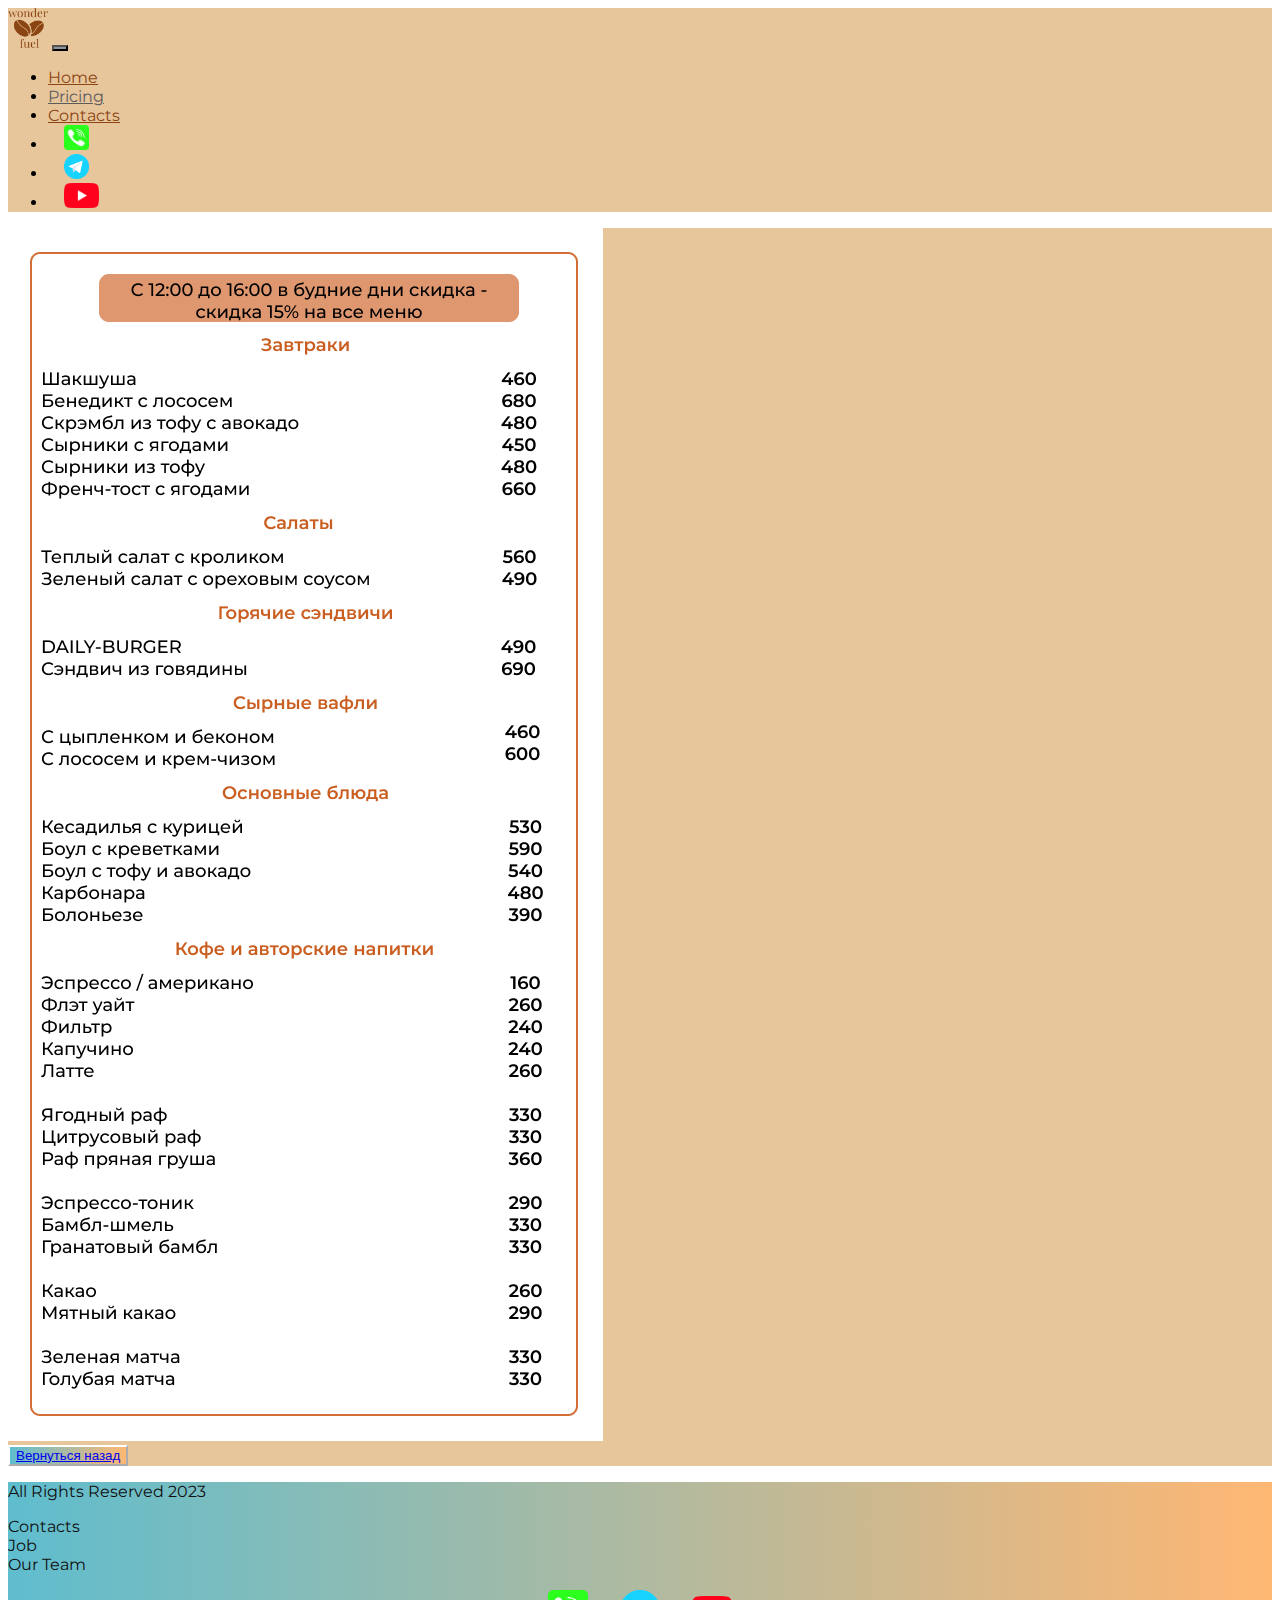
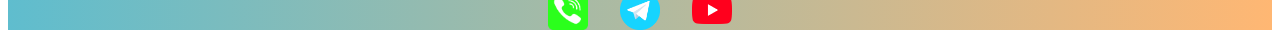
<file: coffee house/coffee house/menu.html>
<!DOCTYPE html>
<html lang="en">

<head>
  <meta charset="UTF-8">
  <meta http-equiv="X-UA-Compatible" content="IE=edge">
  <meta name="viewport" content="width=device-width, initial-scale=1.0">
  <link href="https://cdn.jsdelivr.net/npm/bootstrap@5.3.0-alpha1/dist/css/bootstrap.min.css" rel="stylesheet"
    integrity="sha384-GLhlTQ8iRABdZLl6O3oVMWSktQOp6b7In1Zl3/Jr59b6EGGoI1aFkw7cmDA6j6gD" crossorigin="anonymous">
  <link rel="stylesheet" href="static/styles/style.css">

  <link rel="apple-touch-icon" sizes="180x180" href="/apple-touch-icon.png">
  <link rel="icon" type="image/png" sizes="32x32" href="static/files/favicon_io/favicon-32x32.png">
  <link rel="icon" type="image/png" sizes="16x16" href="static/files/favicon_io/favicon-16x16.png">
  <link rel="manifest" href="static/files/favicon_io/site.webmanifest">

  <title>Wonder Fuel</title>
</head>

<header>
  <nav class="navbar navbar-expand-lg" style="background-color: rgba(214, 153, 78, 0.558);">
    <div class="container-fluid">
      <a class="navbar-brand" href="index.html"><img src="static/files/Union (1).png" alt="..."></a>
      <button class="navbar-toggler" type="button" data-bs-toggle="collapse" data-bs-target="#navbarNav"
        aria-controls="navbarNav" aria-expanded="false" aria-label="Toggle navigation">
        <span class="navbar-toggler-icon"></span>
      </button>
      <div class="collapse navbar-collapse" id="navbarNav">
        <ul class="navbar-nav">
          <li class="nav-item">
            <a class="nav-link" aria-current="page" href="index.html">Home</a>
          </li>
          <li class="nav-item">
            <a class="nav-link active" href="pricing.html">Pricing</a>
          </li>
          <li class="nav-item">
            <a class="nav-link" href="pricing.html">Contacts</a>
          </li>
          <li class="nav-item">
            <a class="nav-link" href="pricing.html"><img style="width: 25px; margin-inline: 1em;"
                src="static/files/phone.png" alt="...">
            </a>
          </li>
          <li class="nav-item">
            <a class="nav-link" href="pricing.html"><img style="width: 25px; margin-inline: 1em;"
                src="static/files/tg.png" alt="...">
            </a>
          </li>
          <li class="nav-item">
            <a class="nav-link" href="pricing.html"><img style="width: 35px; margin-inline: 1em;"
                src="static/files/yt.png" alt="...">
            </a>
          </li>
        </ul>
      </div>
    </div>
  </nav>
</header>

<body>

  <div class="menu">
    <div class="container-fluid">
      <div class="row">

        <div class="col-lg-3">
        </div>

        <div class="col-lg-6 col-md-12">
            <img src="static/images/Меню.png" class="card-img-top">
            <div class="col-lg-12 col-md-12 text-center mt-4">
              <button type="button" class="btn btn-outline-primary btn-lg my-4"><a href="pricing.html"> Вернуться назад </a></button>
            </div>
        </div>

        <div class="col-lg-3">
        </div>

      </div>
    </div>
  </div>

  <footer>

    <div class="container-fluid">
      <div class="row">

        <div class="col-lg-4 col-md-12 footer-text text-center">
          <p>All Rights Reserved 2023</p>
        </div>

        <div class="col-lg-4 col-md-12 footer-text text-center">
          <p>Contacts<br>Job<br>Our Team</p>
        </div>

        <div class="col-lg-4 col-md-12 media-links">
          <img style="width: 40px; margin-inline: 1em;" src="static/files/phone.png" alt="...">
          <img style="width: 40px; margin-inline: 1em;" src="static/files/tg.png" alt="...">
          <img style="width: 40px; margin-inline: 1em;" src="static/files/yt.png" alt="...">

        </div>

      </div>
    </div>

  </footer>

  <script src="https://cdn.jsdelivr.net/npm/bootstrap@5.3.0-alpha1/dist/js/bootstrap.bundle.min.js"
    integrity="sha384-w76AqPfDkMBDXo30jS1Sgez6pr3x5MlQ1ZAGC+nuZB+EYdgRZgiwxhTBTkF7CXvN"
    crossorigin="anonymous"></script>

</body>
</file>
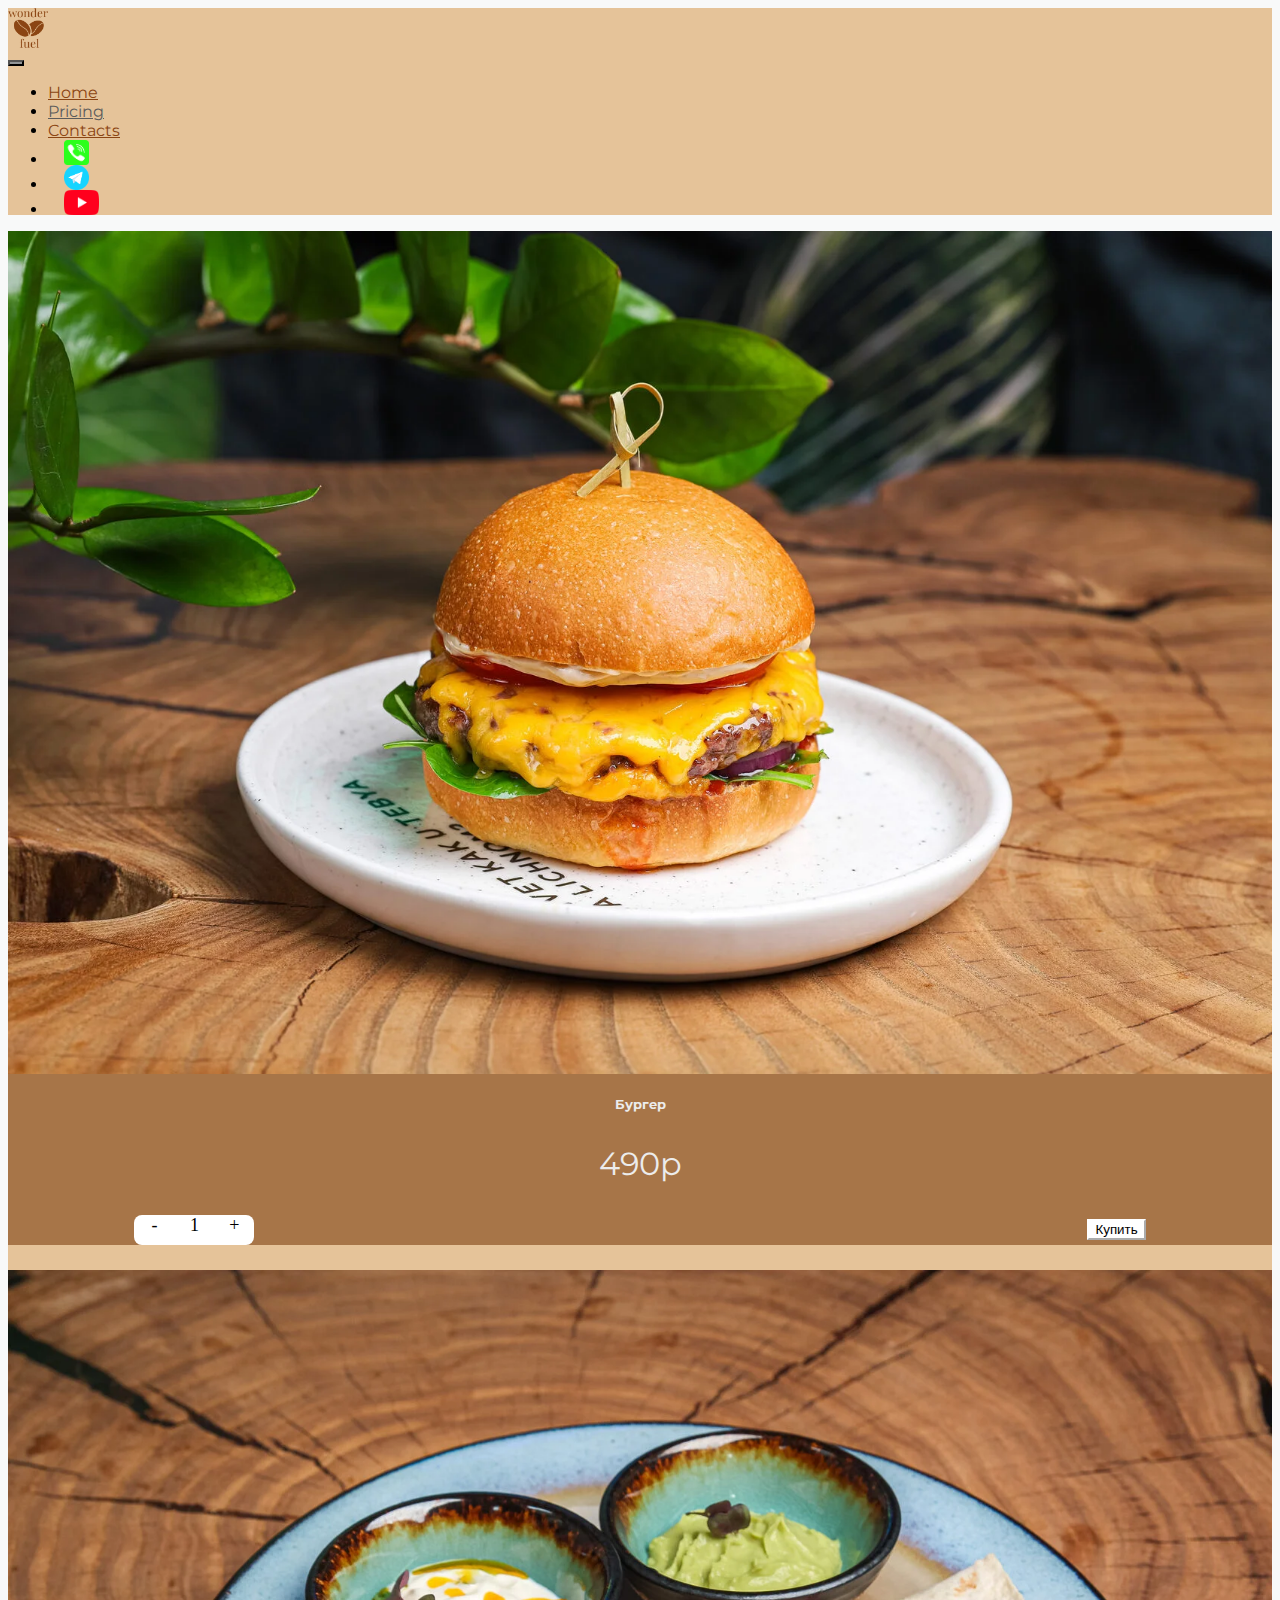
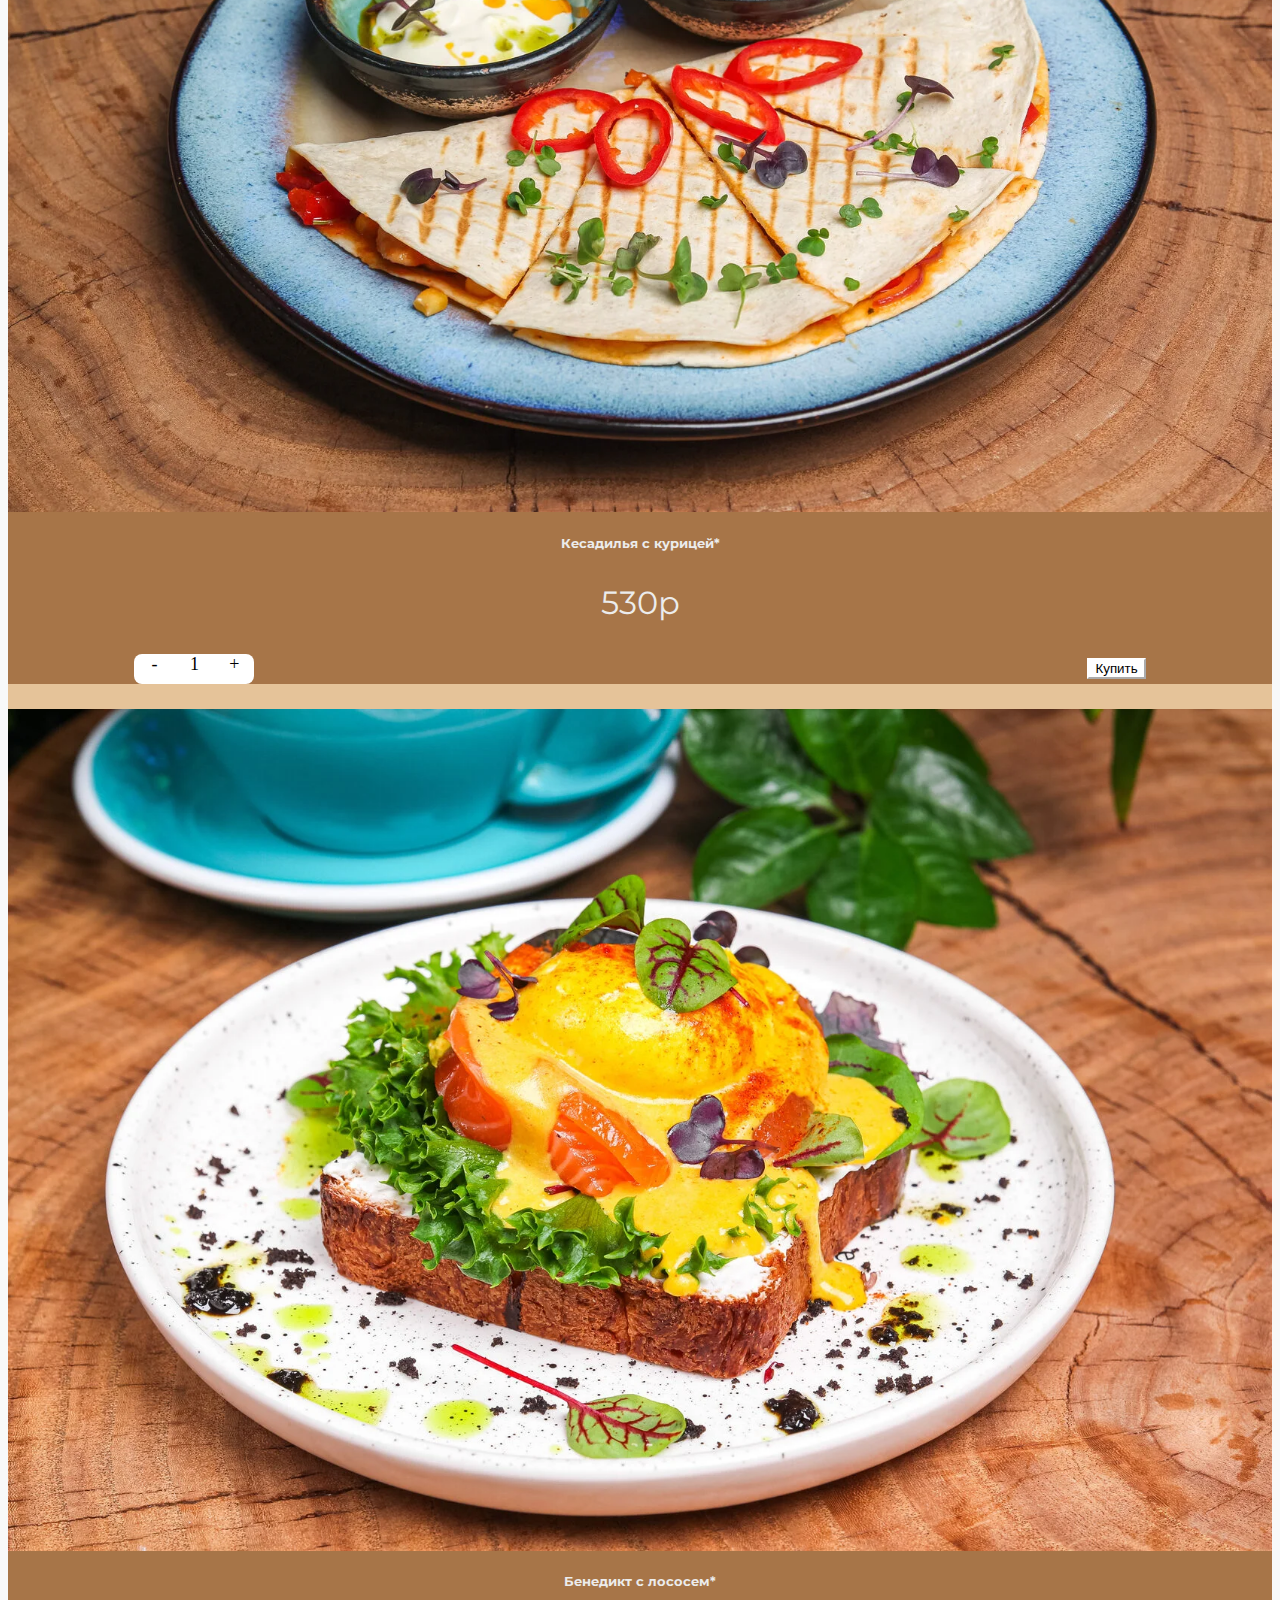
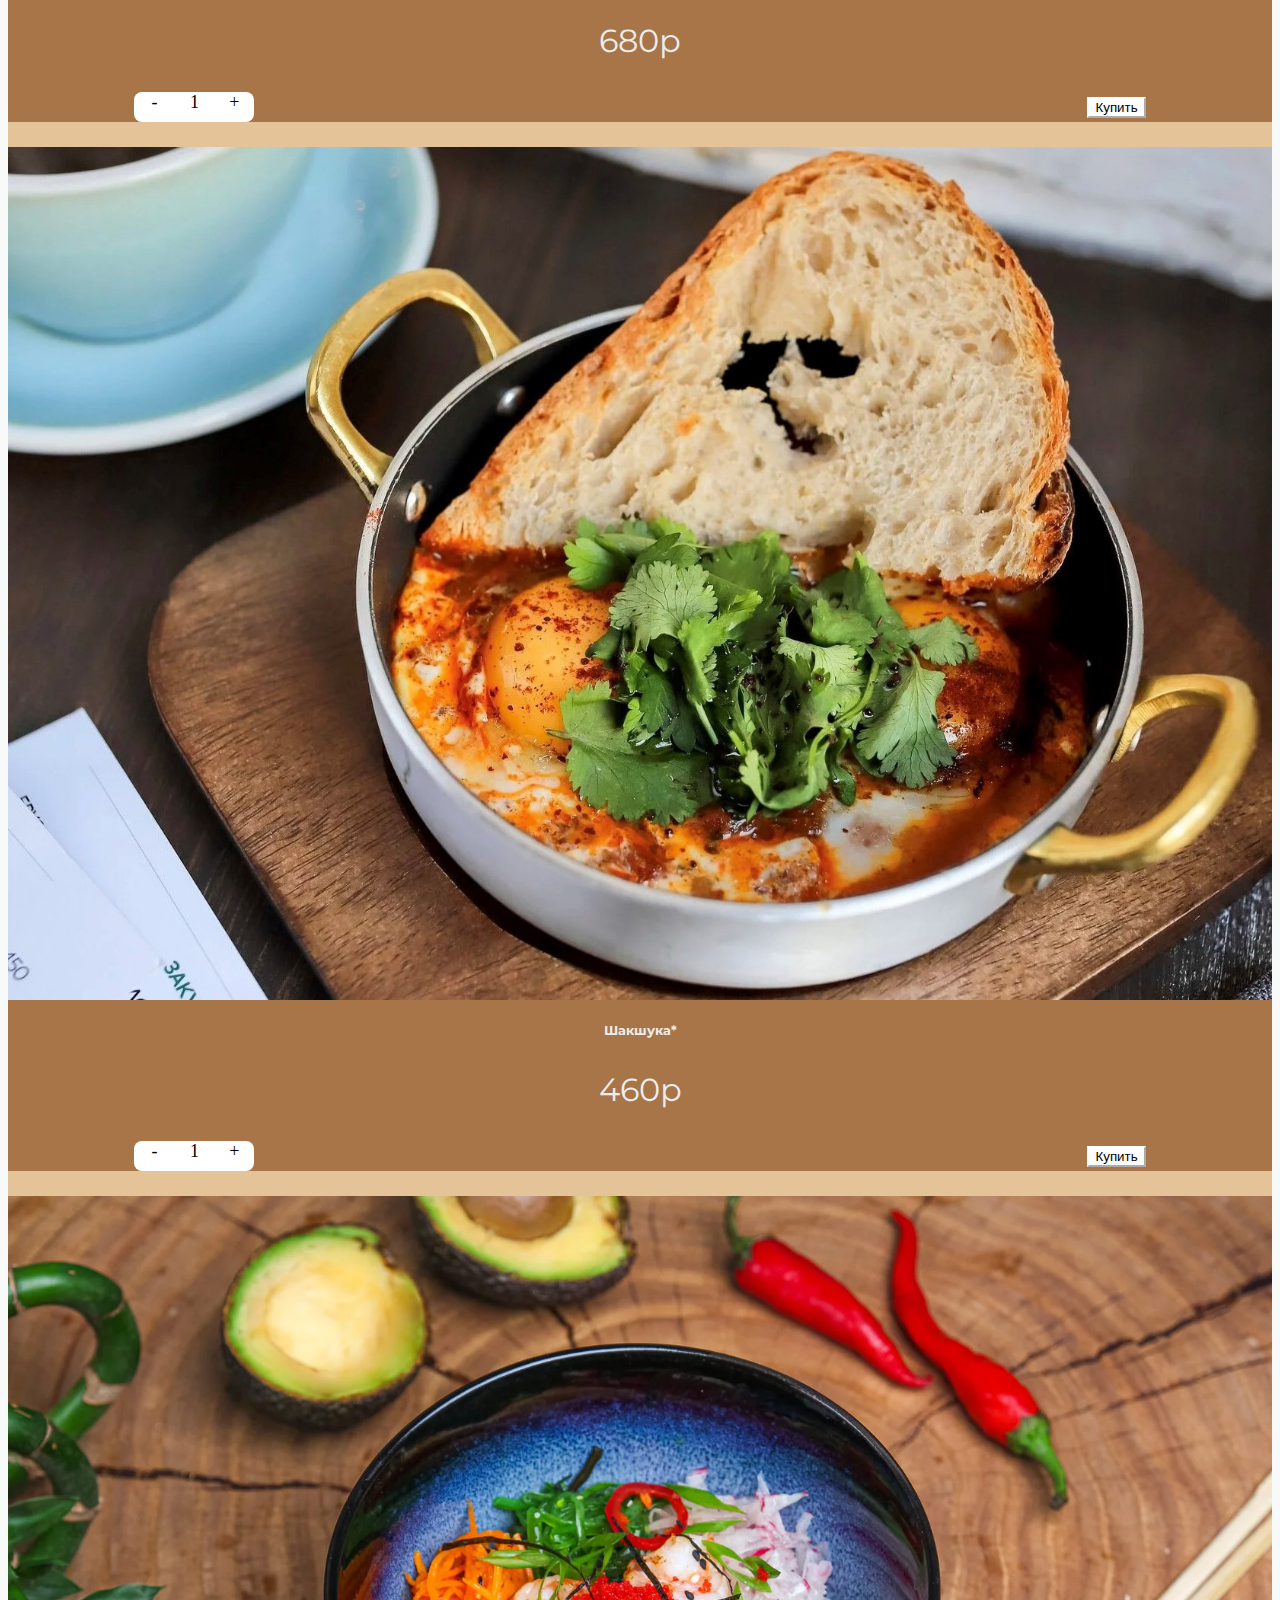
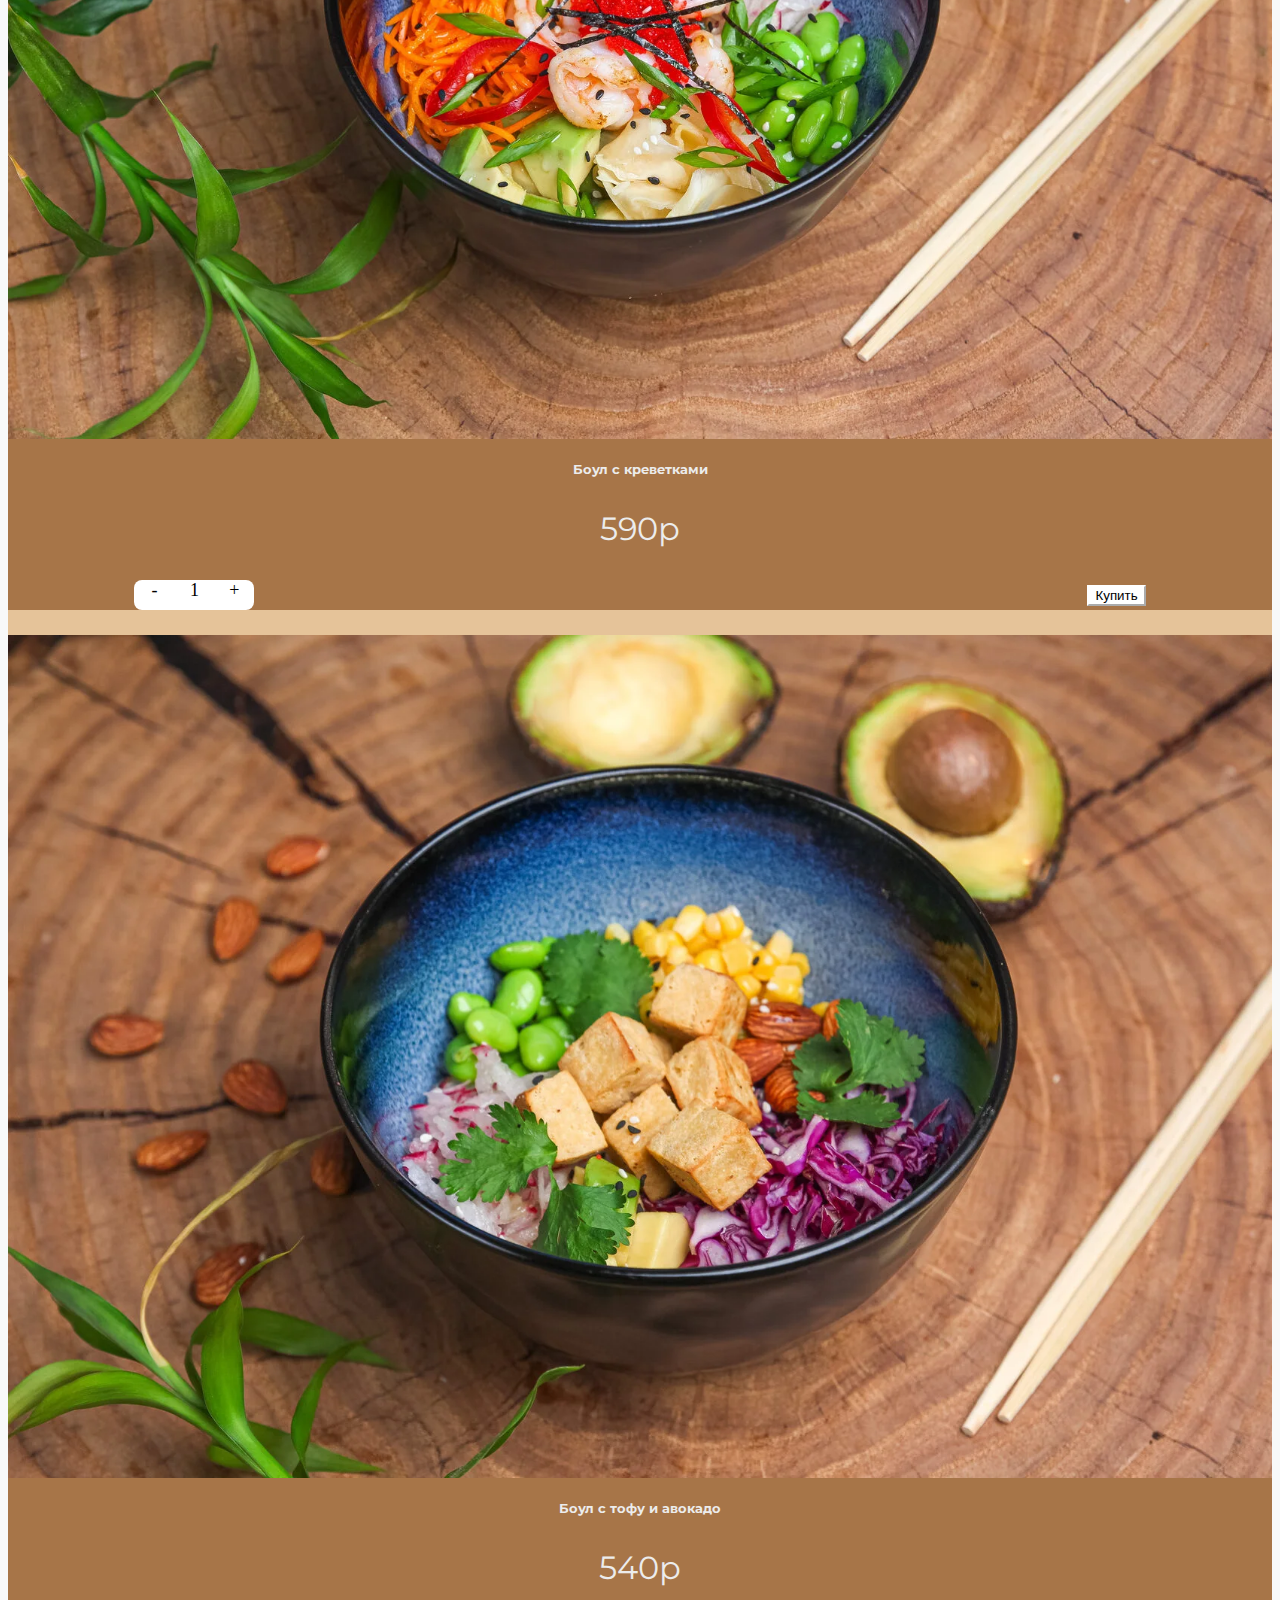
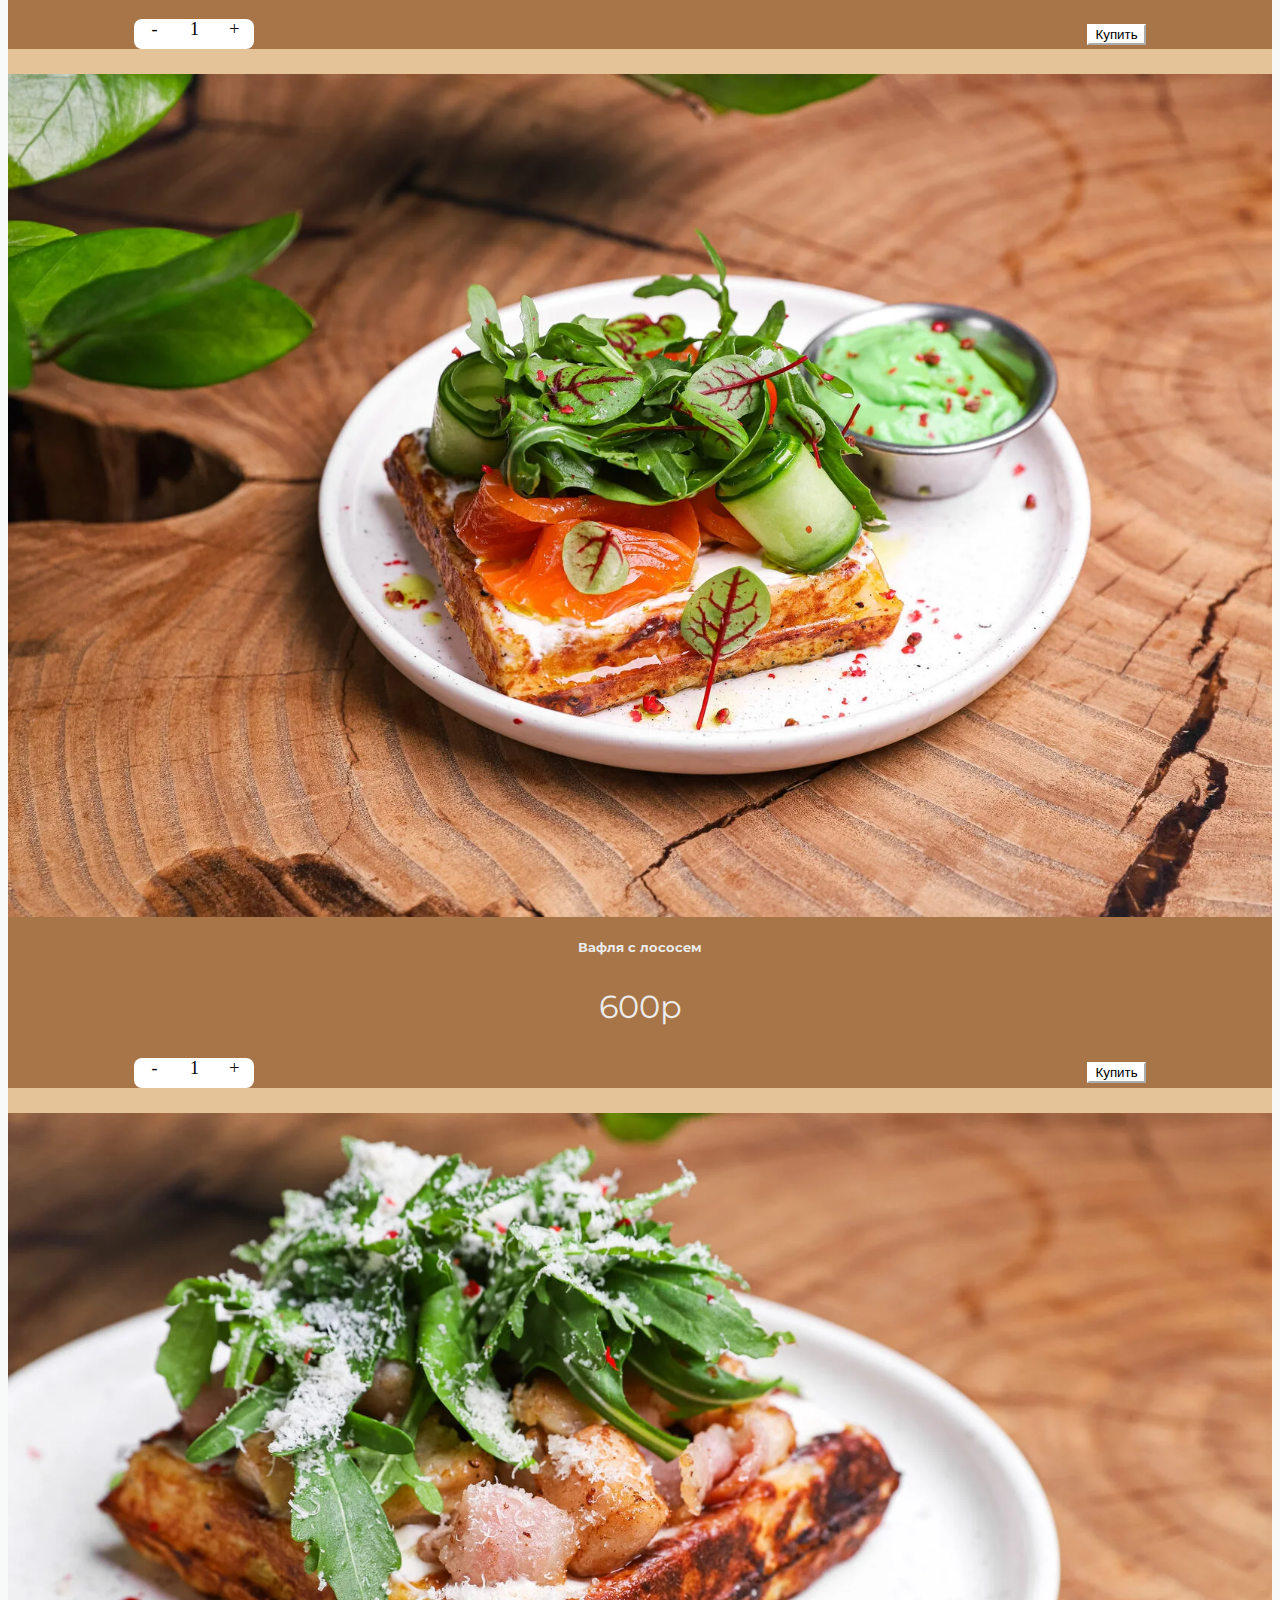
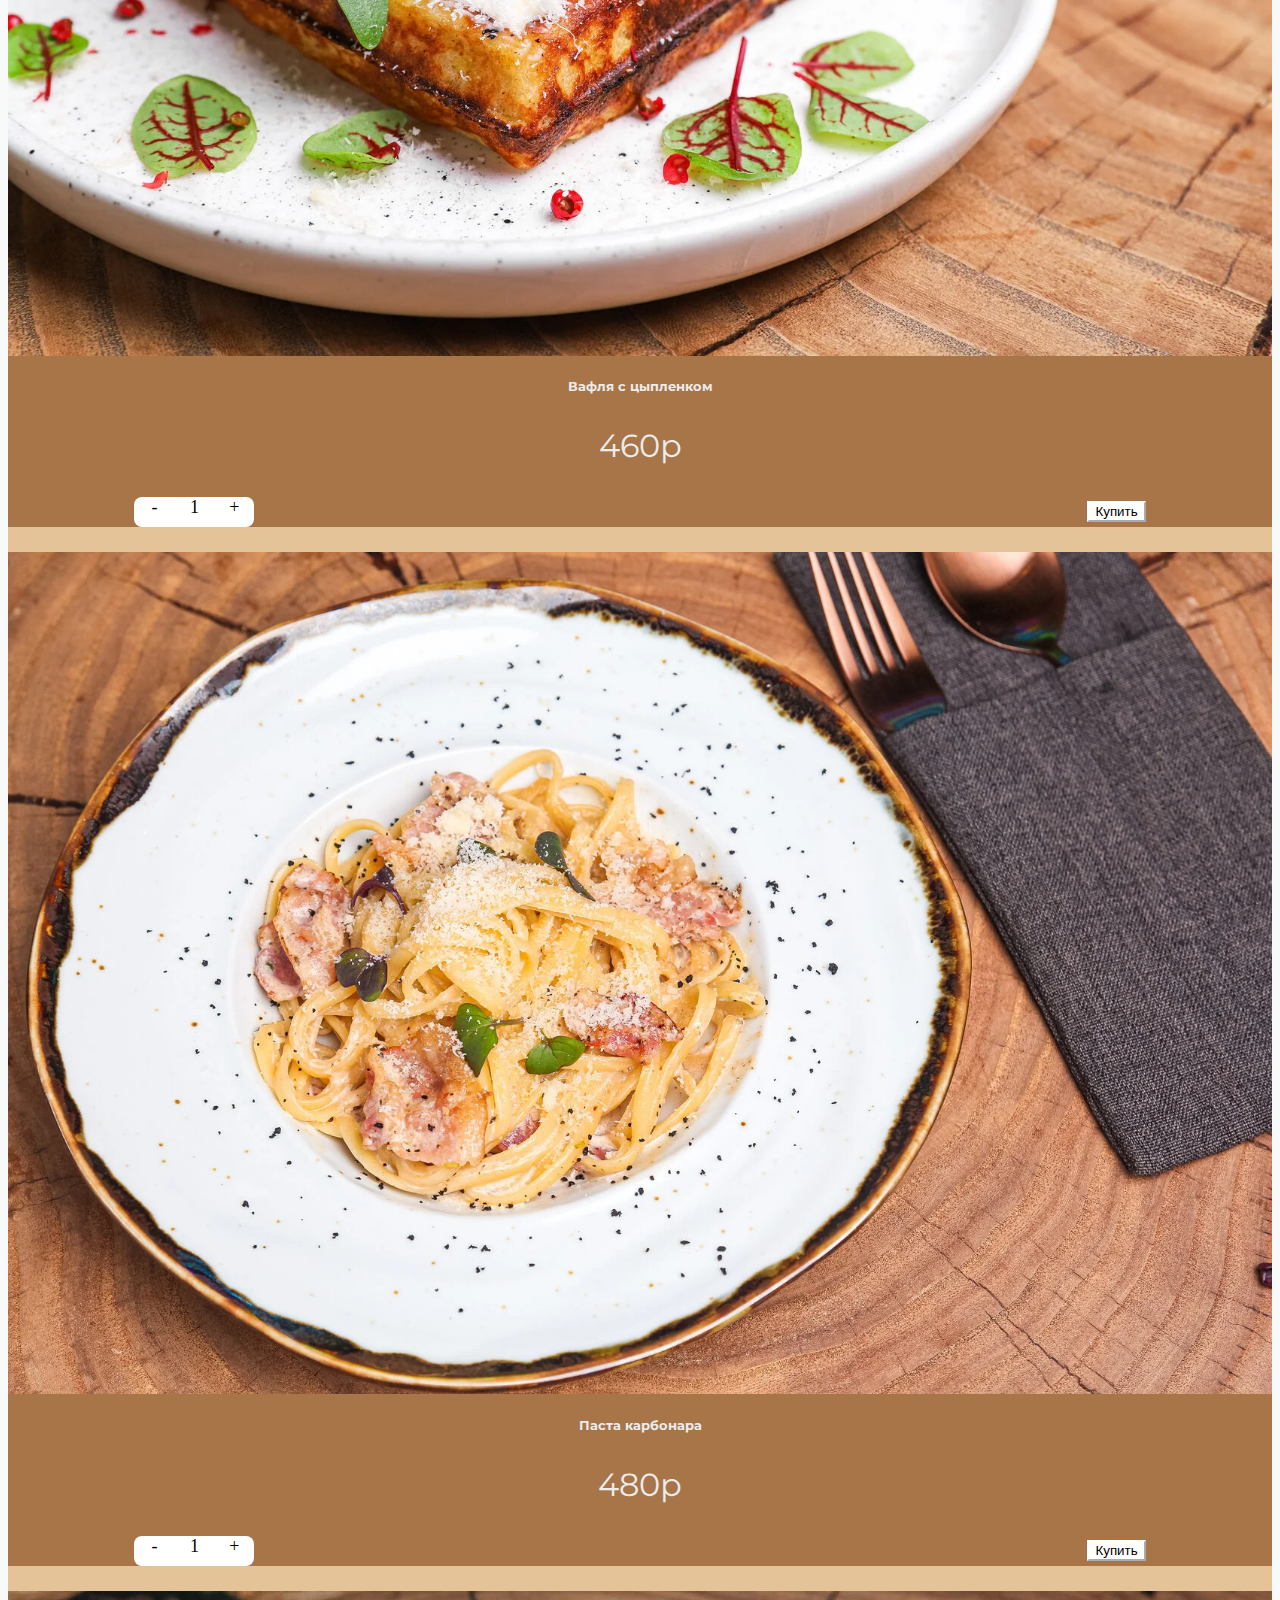
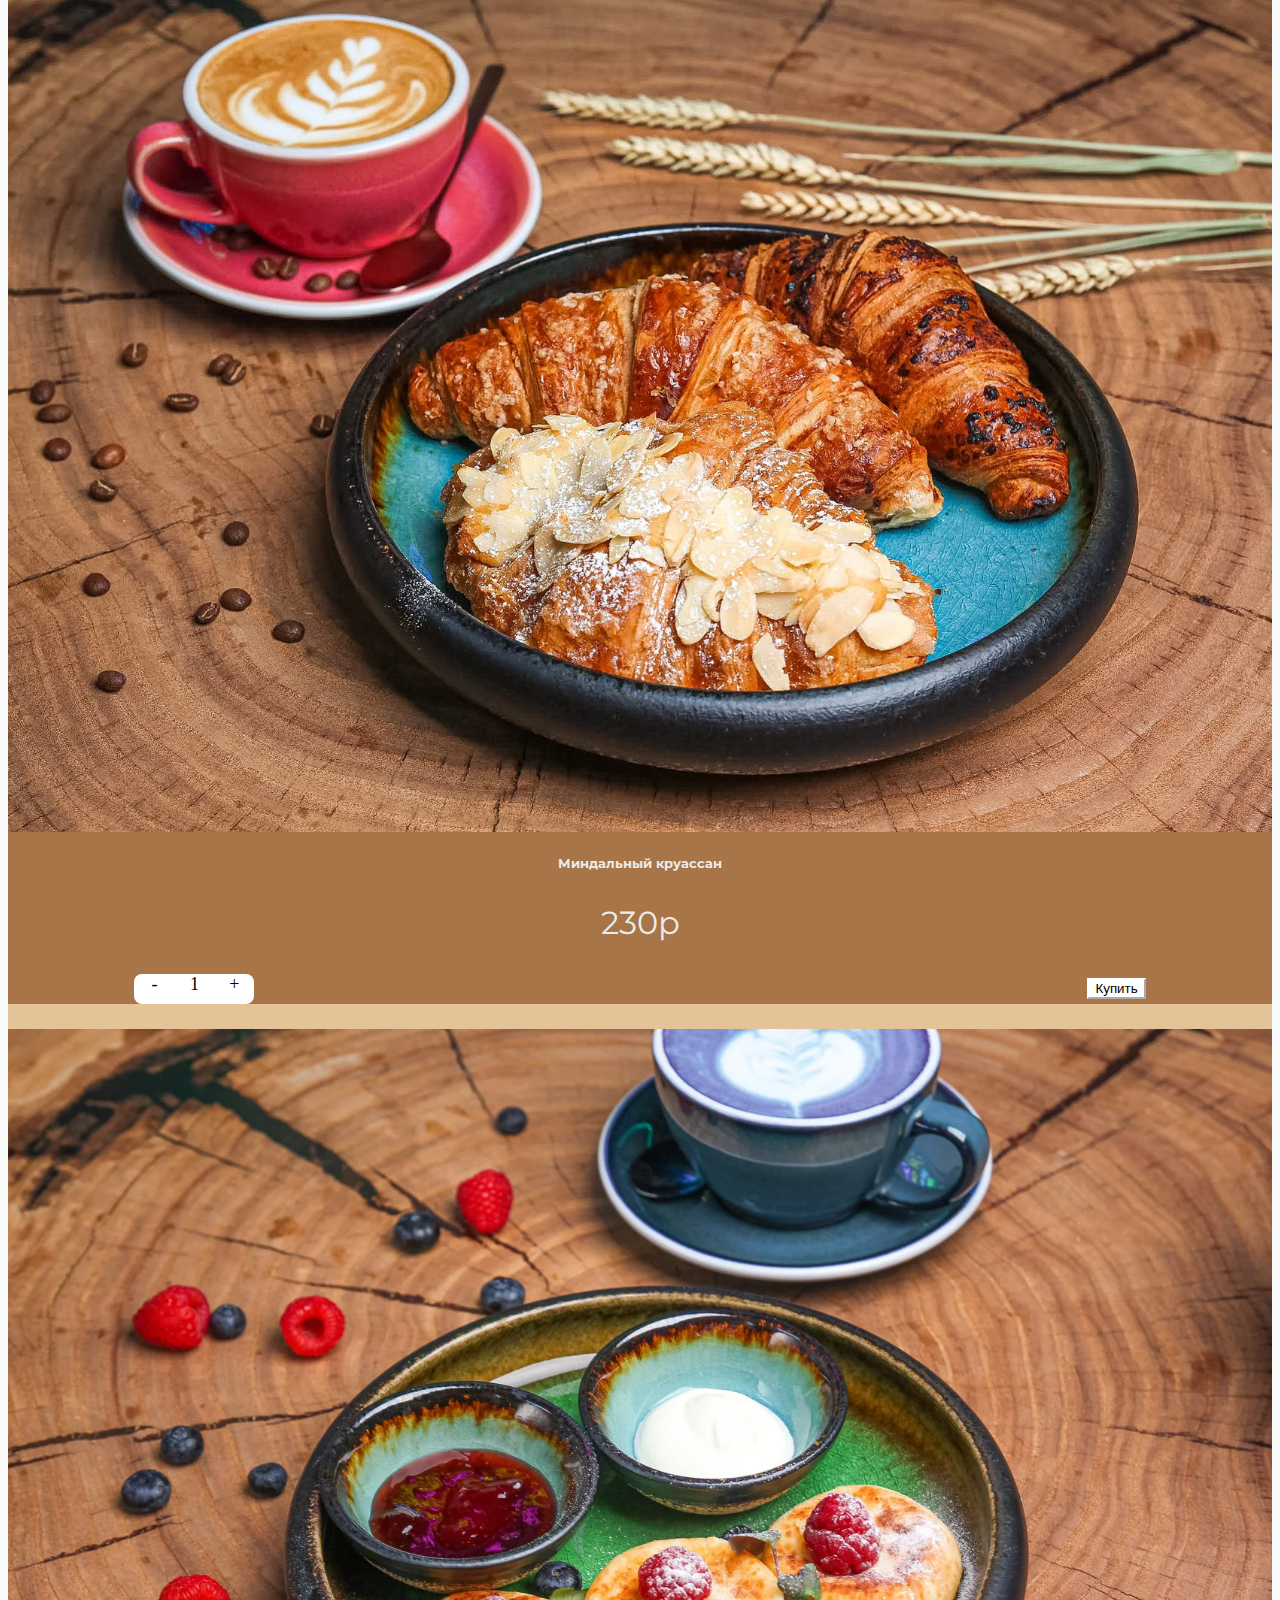
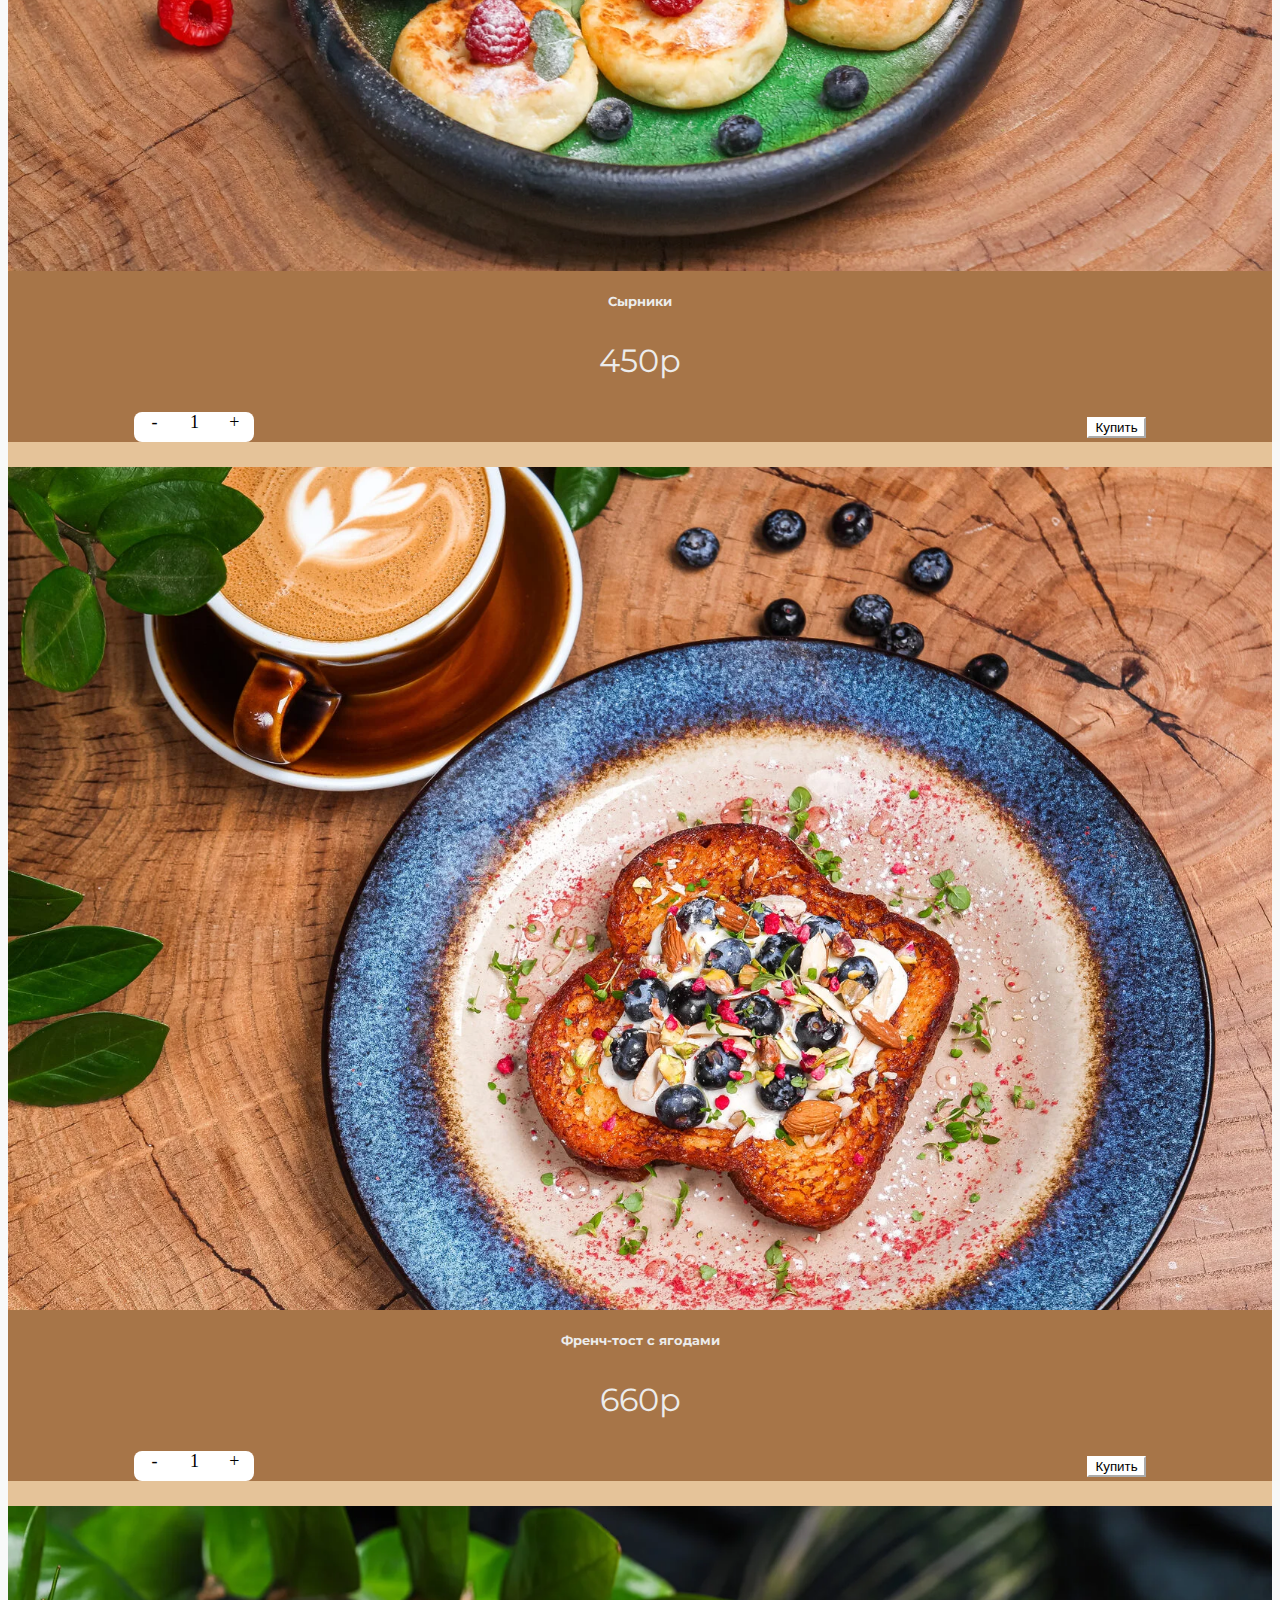
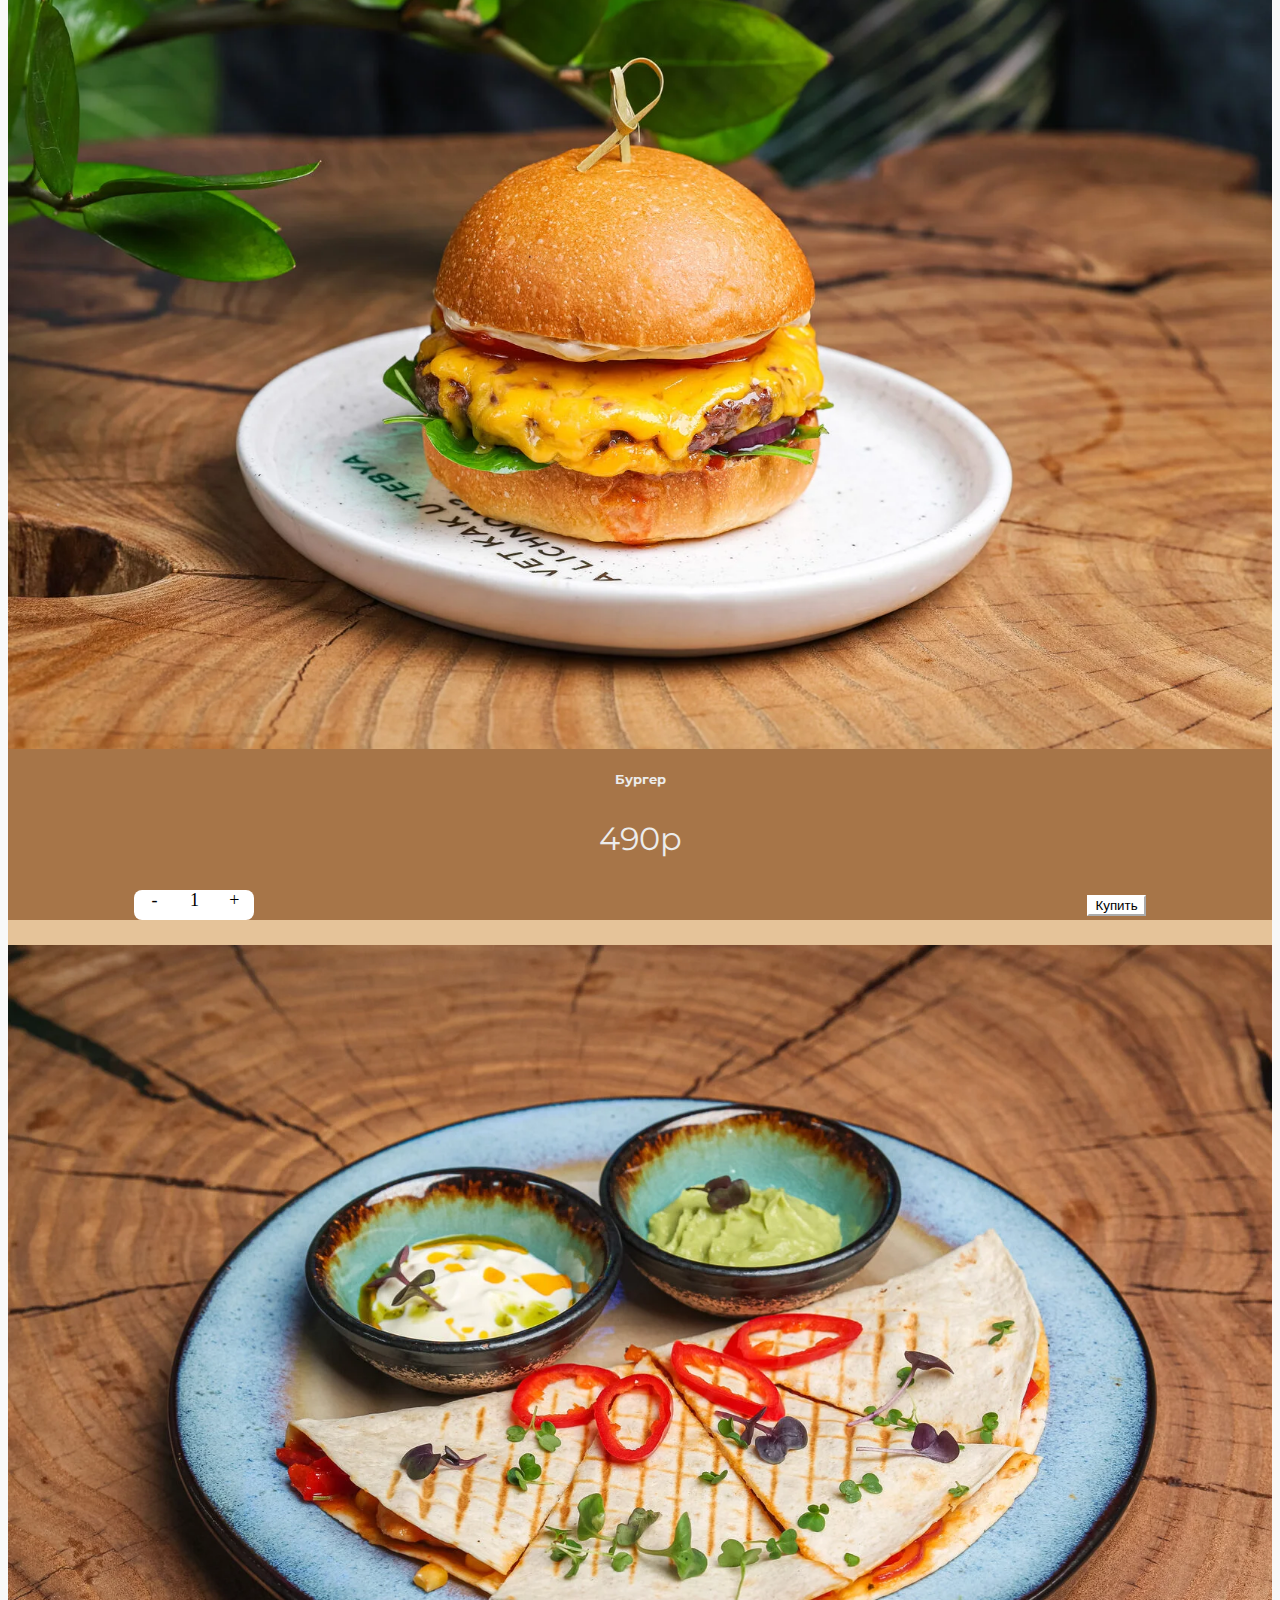
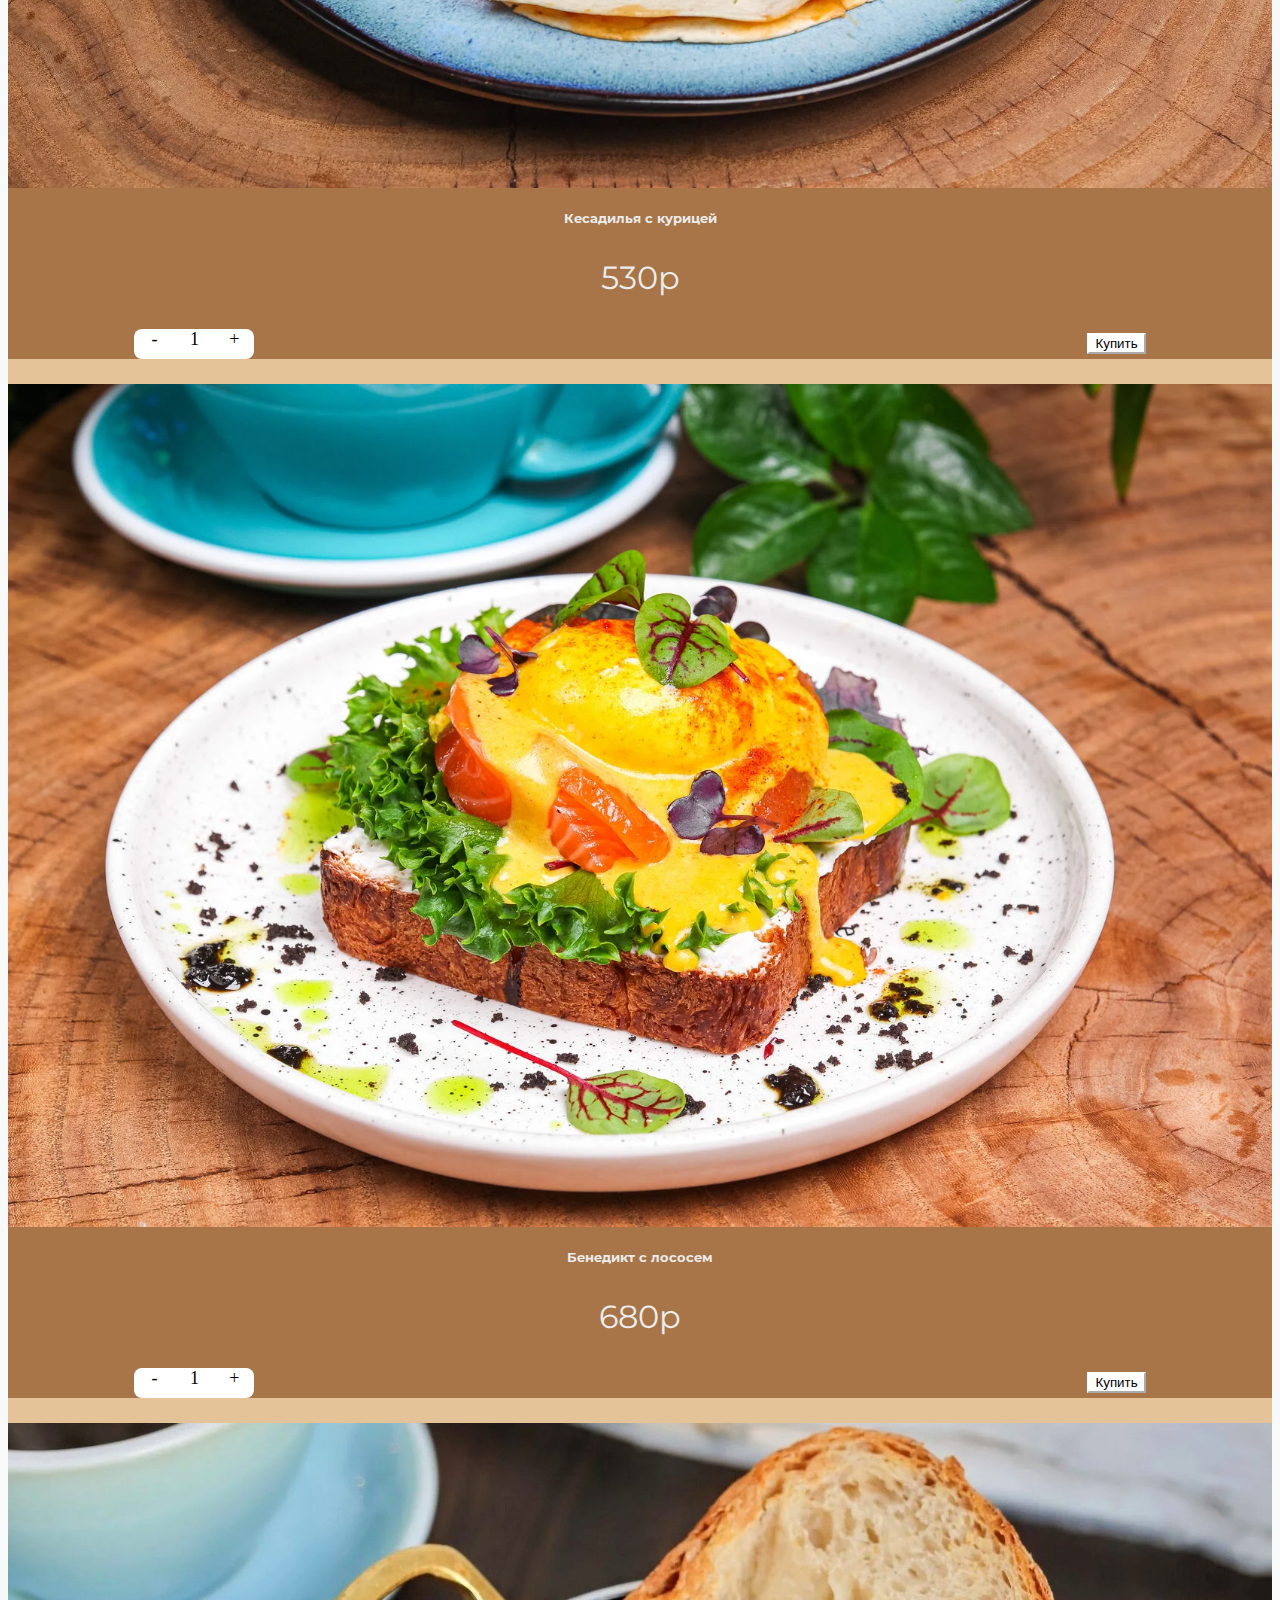
<file: coffee house/coffee house/pricing.html>
<!DOCTYPE html>
<html lang="en">

<head>
  <meta charset="UTF-8">
  <meta http-equiv="X-UA-Compatible" content="IE=edge">
  <meta name="viewport" content="width=device-width, initial-scale=1.0">
  <link href="https://cdn.jsdelivr.net/npm/bootstrap@5.3.0-alpha1/dist/css/bootstrap.min.css" rel="stylesheet"
    integrity="sha384-GLhlTQ8iRABdZLl6O3oVMWSktQOp6b7In1Zl3/Jr59b6EGGoI1aFkw7cmDA6j6gD" crossorigin="anonymous">
  <link rel="stylesheet" href="static/styles/style.css">
  <link rel="stylesheet" href="static/styles/main.css">
  <link rel="apple-touch-icon" sizes="180x180" href="/apple-touch-icon.png">
  <link rel="icon" type="image/png" sizes="32x32" href="static/files/favicon_io/favicon-32x32.png">
  <link rel="icon" type="image/png" sizes="16x16" href="static/files/favicon_io/favicon-16x16.png">
  <link rel="manifest" href="static/files/favicon_io/site.webmanifest">
  <title>Wonder Fuel</title>
</head>

	
<body>
	

  <header>
    <nav class="navbar navbar-expand-lg" style="background-color: rgba(214, 153, 78, 0.558);">
      <div class="container-fluid">
        <a class="navbar-brand" href="index.html"><img src="static/files/Union (1).png" alt="..."></a>
        <button class="navbar-toggler" type="button" data-bs-toggle="collapse" data-bs-target="#navbarNav"
          aria-controls="navbarNav" aria-expanded="false" aria-label="Toggle navigation">
          <span class="navbar-toggler-icon"></span>
        </button>
        <div class="collapse navbar-collapse" id="navbarNav">
          <ul class="navbar-nav">
            <li class="nav-item">
              <a class="nav-link" aria-current="page" href="index.html">Home</a>
            </li>
            <li class="nav-item">
              <a class="nav-link active" href="pricing.html">Pricing</a>
            </li>
            <li class="nav-item">
              <a class="nav-link" href="pricing.html">Contacts</a>
            </li>
            <li class="nav-item">
              <a class="nav-link" href=" https://wa.me/79515646918"><img style="width: 25px; margin-inline: 1em;"
                  src="static/files/phone.png" alt="...">
              </a>
            </li>
            <li class="nav-item">
              <a class="nav-link" href="https://vk.com/away.php?to=https%3A%2F%2Ft.me%2Fvupupsen&cc_key="><img style="width: 25px; margin-inline: 1em;"
                  src="static/files/tg.png" alt="...">
              </a>
            </li>
            <li class="nav-item">
              <a class="nav-link" href="https://www.youtube.com/channel/UC76Q9-Y822qoSNRSkuOx48g"><img style="width: 35px; margin-inline: 1em;"
                  src="static/files/yt.png" alt="...">
              </a>
            </li>
          </ul>
        </div>
      </div>
    </nav>
  </header>
  

  <section>
    <div class="bgfon">
      <div class="container-fluid">

        <div class="row">

          <div class="col-lg-1">
          </div>

          <div class="col-lg-8 col-md-12">

            <div class="row" id="products-container">

              <div class="col-lg-4 col-md-6 mt-4">
                <div class="card_menu" data-id = "1">
                  <a href="#"><img src="static/images/photo.jpeg" class="card-img-top" alt="Бургер"></a>
                  <div class="card-body">
                    <h5 class="card-title">Бургер</h5>
                    <p class="card-text">
                        490p
                    </p>
					<div class="details-wrapper">
						<div class="items counter-wrapper">
							<div class="items__control" data-action="minus">-</div>
							<div class="items__current" data-counter>1</div>
							<div class="items__control" data-action="plus">+</div>
						</div>
						<button data-cart class="btn">Купить</button>
					</div>
                  </div>
                </div>
              </div>

              <div class="col-lg-4 col-md-6 mt-4">
                <div class="card_menu" data-id = "2">
                  <img src="static/images/кесадилья с курицей.jpg" class="card-img-top" alt="Кесадилья с курицей">
                  <div class="card-body">
                    <h5 class="card-title">Кесадилья с курицей*</h5>
                    <p class="card-text">
                        530р
                      </p>
                    <div class="details-wrapper">
						<div class="items counter-wrapper">
							<div class="items__control" data-action="minus">-</div>
							<div class="items__current" data-counter>1</div>
							<div class="items__control" data-action="plus">+</div>
						</div>
						<button data-cart class="btn">Купить</button>
					</div>
                  </div>
                </div>
              </div>

              <div class="col-lg-4 col-md-6 mt-4">
                <div class="card_menu" data-id = "3">
                  <img src="static/images/бенедикт с лососем.jpeg" class="card-img-top" alt="бенедикт">
                  <div class="card-body">
                    <h5 class="card-title">Бенедикт с лососем*</h5>
                    <p class="card-text">
                      680р
                    </p>
                    <div class="details-wrapper">
						<div class="items counter-wrapper">
							<div class="items__control" data-action="minus">-</div>
							<div class="items__current" data-counter>1</div>
							<div class="items__control" data-action="plus">+</div>
						</div>
						<button data-cart class="btn">Купить</button>
					</div>
                  </div>
                </div>
              </div>

              <div class="col-lg-4 col-md-6 mt-4">
                <div class="card_menu" data-id = "4">
                  <img src="static/images/шакшуша.jpg" class="card-img-top" alt="Шакшуша" height="200">
                  <div class="card-body">
                    <h5 class="card-title">Шакшука*</h5>
                    <p class="card-text">
                      460р
                    </p>
                    <div class="details-wrapper">
						<div class="items counter-wrapper">
							<div class="items__control" data-action="minus">-</div>
							<div class="items__current" data-counter>1</div>
							<div class="items__control" data-action="plus">+</div>
						</div>
						<button data-cart class="btn">Купить</button>
					</div>
                  </div>
                </div>
              </div>

              <div class="col-lg-4 col-md-6 mt-4">
                <div class="card_menu" data-id = "5">
                  <img src="static/images/боул с креветками и авокадо.jpg" class="card-img-top" alt="Боул с креветками">
                  <div class="card-body">
                    <h5 class="card-title">Боул с креветками</h5>
                    <p class="card-text">
                      590р
                    </p>
                    <div class="details-wrapper">
						<div class="items counter-wrapper">
							<div class="items__control" data-action="minus">-</div>
							<div class="items__current" data-counter>1</div>
							<div class="items__control" data-action="plus">+</div>
						</div>
						<button data-cart class="btn">Купить</button>
					</div>
                  </div>
                </div>
              </div>

              <div class="col-lg-4 col-md-6 mt-4">
                <div class="card_menu" data-id = "6">
                  <img src="static/images/боул.jpg" class="card-img-top" alt="Боул">
                  <div class="card-body">
                    <h5 class="card-title">Боул с тофу и авокадо</h5>
                    <p class="card-text">
                      540р
                    </p>
                    <div class="details-wrapper">
						<div class="items counter-wrapper">
							<div class="items__control" data-action="minus">-</div>
							<div class="items__current" data-counter>1</div>
							<div class="items__control" data-action="plus">+</div>
						</div>
						<button data-cart class="btn">Купить</button>
					</div>
                  </div>
                </div>
              </div>

              <div class="col-lg-4 col-md-6 mt-4">
                <div class="card_menu" data-id = "7">
                  <img src="static/images/вафля с лососем.jpeg" class="card-img-top" alt="вафля с лососем">
                  <div class="card-body">
                    <h5 class="card-title">Вафля с лососем</h5>
                    <p class="card-text">
                      600р
                    </p>
                    <div class="details-wrapper">
						<div class="items counter-wrapper">
							<div class="items__control" data-action="minus">-</div>
							<div class="items__current" data-counter>1</div>
							<div class="items__control" data-action="plus">+</div>
						</div>
						<button data-cart class="btn">Купить</button>
					</div>
                  </div>
                </div>
              </div>

              <div class="col-lg-4 col-md-6 mt-4">
                <div class="card_menu" data-id = "8">
                  <img src="static/images/вафля с цыпленком и беконом.jpeg" class="card-img-top" alt="Вафля с цыпленком">
                  <div class="card-body">
                    <h5 class="card-title">Вафля с цыпленком</h5>
                    <p class="card-text">
                      460р
                    </p>
                    <div class="details-wrapper">
						<div class="items counter-wrapper">
							<div class="items__control" data-action="minus">-</div>
							<div class="items__current" data-counter>1</div>
							<div class="items__control" data-action="plus">+</div>
						</div>
						<button data-cart class="btn">Купить</button>
					</div>
                  </div>
                </div>
              </div>

              <div class="col-lg-4 col-md-6 mt-4">
                <div class="card_menu" data-id = "9">
                  <img src="static/images/паста карбонара.jpg" class="card-img-top" alt="Карбонара">
                  <div class="card-body">
                    <h5 class="card-title">Паста карбонара</h5>
                    <p class="card-text">
                      480р
                    </p>
                    <div class="details-wrapper">
						<div class="items counter-wrapper">
							<div class="items__control" data-action="minus">-</div>
							<div class="items__current" data-counter>1</div>
							<div class="items__control" data-action="plus">+</div>
						</div>
						<button data-cart class="btn">Купить</button>
					</div>
                  </div>
                </div>
              </div>

              <div class="col-lg-4 col-md-6 mt-4">
                <div class="card_menu" data-id = "10">
                  <img src="static/images/миндальный круассан.jpg" class="card-img-top" alt="круассан">
                  <div class="card-body">
                    <h5 class="card-title">Миндальный круассан</h5>
                    <p class="card-text">
                      230р
                    </p>
                    <div class="details-wrapper">
						<div class="items counter-wrapper">
							<div class="items__control" data-action="minus">-</div>
							<div class="items__current" data-counter>1</div>
							<div class="items__control" data-action="plus">+</div>
						</div>
						<button data-cart class="btn">Купить</button>
					</div>
                  </div>
                </div>
              </div>

              <div class="col-lg-4 col-md-6 mt-4">
                <div class="card_menu" data-id = "11">
                  <img src="static/images/Сырники с ягодами.jpg" class="card-img-top" alt="Сырники">
                  <div class="card-body">
                    <h5 class="card-title">Сырники</h5>
                    <p class="card-text">
                      450р
                    </p>
                    <div class="details-wrapper">
						<div class="items counter-wrapper">
							<div class="items__control" data-action="minus">-</div>
							<div class="items__current" data-counter>1</div>
							<div class="items__control" data-action="plus">+</div>
						</div>
						<button data-cart class="btn">Купить</button>
					</div>
                  </div>
                </div>
              </div>

              <div class="col-lg-4 col-md-6 mt-4">
                <div class="card_menu" data-id = "12">
                  <img src="static/images/френч-тост с ягодами.jpeg" class="card-img-top" alt="френч-тост">
                  <div class="card-body">
                    <h5 class="card-title">Френч-тост с ягодами</h5>
                    <p class="card-text">
                      660р
                    </p>
                    <div class="details-wrapper">
						<div class="items counter-wrapper">
							<div class="items__control" data-action="minus">-</div>
							<div class="items__current" data-counter>1</div>
							<div class="items__control" data-action="plus">+</div>
						</div>
						<button data-cart class="btn">Купить</button>
					</div>
                  </div>
                </div>
              </div>


            </div>

            <div class="col-lg-12 col-md-12 text-center mt-4">
              <button type="button" class="btn btn-outline-primary btn-lg my-4"><a href="menu.html"> Смотреть полное меню </a></button>
            </div>

            <!-- <div class="col-lg-12 col-md-12 text-center mt-4">
              <p>Can we help you?</p>
            </div>

            <div class="col-lg-12 col-md-12 text-center">
              <img class="call-anim" style="width: 40px; " src="static/files/phone.png" alt="...">
            </div> -->

          </div>

          <div class="col-lg-3 col-md-12">

            <div class="row px-2">
			  <div class="card mb-4">
					<div class="card-body">
						<h5 class="card-title">Ваш заказ</h4>

						<div data-cart-empty class="alert alert-secondary" role="alert">
							Корзина пуста
						</div>

						<!-- cart-wrapper -->
						<div class="cart-wrapper">

						</div>
						<!-- // cart-wrapper -->

						<!-- Стоимость заказа -->
						<div class="cart-total">
							<p data-cart-delivery class="none">
								<span class="h5">Доставка:</span>
								<span class="delivery-cost">250 ₽</span><br>
								<span class="small">Бесплатно при заказе от 600 ₽</span>
							</p>
							<p><span class="h5">Итого:</span>
								<span class="total-price">0</span>
								<span class="rouble">₽</span></p>
						</div>
						<!-- // Стоимость заказа -->

					</div>

					<!-- Оформить заказ -->
					<div id="order-form" class="card-body border-top none">
						<h5 class="card-title">Оформить заказ</h4>
						<form>
							<div class="form-group">
								<input type="text" class="form-control" placeholder="Ваш номер телефона">
							</div>
							<br />
							<button type="submit" class="btn btn-primary">Заказать</button>
						</form>
					</div>
					<!-- // Оформить заказ -->

				</div>

              <div class="col-lg-12 sidebar my-4">
                <p>Кесадилья - блюдо мексиканской кухни, состоящее из пшеничной или кукурузной тортильи, наполненной сыром. Для приготовления кесадильи тортилья складывается... <a href="https://ru.wikipedia.org/wiki/%D0%9A%D0%B5%D1%81%D0%B0%D0%B4%D0%B8%D0%BB%D1%8C%D1%8F">Learn
                    more>>></a></p>
              </div>

              <div class="col-lg-12 sidebar my-4">
                <p> Бенедикт - блюдо на завтрак, представляющее собой бутерброд из двух половинок английского маффина с яйцами пашот, ветчиной или беконом и голландским соусом. Существует несколько...<a
                    href="https://ru.wikipedia.org/wiki/%D0%AF%D0%B9%D1%86%D0%B0_%D0%91%D0%B5%D0%BD%D0%B5%D0%B4%D0%B8%D0%BA%D1%82">Learn more>>></a></p>
              </div>

              <div class="col-lg-12 sidebar my-4">
                <p>Шакшуша - блюдо из яиц, жаренных в соусе из помидоров, острого перца, лука и приправ.Подается на завтрак с хлебом или питой...<a href="https://ru.wikipedia.org/wiki/%D0%A8%D0%B0%D0%BA%D1%88%D1%83%D0%BA%D0%B0">Learn more>>></a></p>
              </div>

            </div>
          </div>

        </div>


      </div>
    </div>
  </section>

  <footer>

    <div class="container-fluid">
      <div class="row">

        <div class="col-lg-4 col-md-12 footer-text text-center">
          <p>All Rights Reserved 2023</p>
        </div>

        <div class="col-lg-4 col-md-12 footer-text text-center">
          <p>Contacts<br>Job<br>Our Team</p>
        </div>

        <div class="col-lg-4 col-md-12 media-links">
          <img style="width: 40px; margin-inline: 1em;" src="static/files/phone.png" alt="...">
          <img style="width: 40px; margin-inline: 1em;" src="static/files/tg.png" alt="...">
          <img style="width: 40px; margin-inline: 1em;" src="static/files/yt.png" alt="...">

        </div>

      </div>
    </div>

  </footer>
  
  <script src="https://code.jquery.com/jquery-3.4.1.js"
	integrity ="sha256-WpOohJOqMqqyKL9FccASB9O0KwACQJpFTUBLTYOVvVU="
	crossorigin ="anonymous"></script>

  <script src="https://cdn.jsdelivr.net/npm/bootstrap@5.3.0-alpha1/dist/js/bootstrap.bundle.min.js"
    integrity="sha384-w76AqPfDkMBDXo30jS1Sgez6pr3x5MlQ1ZAGC+nuZB+EYdgRZgiwxhTBTkF7CXvN"
    crossorigin="anonymous"></script>
	
	
	<script src="js/renderProducts.js"></script>
	<script src="js/calcCartPrice.js"></script>
	<script src="js/toggleCartStatus.js"></script>
	<script src="js/counter.js"></script>
	<script src="js/cart.js"></script>
</body>

</html>
</file>
<file: coffee house/coffee house/static/styles/style.css>
@import url('https://fonts.googleapis.com/css2?family=Montserrat&display=swap');


body {
    font-family: Montserrat, serif;
    background-color: white;
    /* background: linear-gradient(90deg, #FFB773 0%, #5FBDCE 100%); */
}

p {
    color: #101010;
}
.btn{
	background-color: rgb(255, 255, 255);
	color: #000;
	border-color: rgb(255, 255, 255);
}
.btn:hover{
	background-color: rgb(210, 105, 30);
	border-color: rgb(210, 105, 30);
}
/* header */
.buscet{
	position: relative;
	left: 830px;
}
.nav-link {
    color: #8B4513;;
}

.navbar-nav .nav-link.active {
    color: rgb(92, 92, 92);
}

.navbar-brand img {
    width: 40px;
}

.navbar-toggler {
    background-color: rgb(146, 149, 151);
}


/* Welcome */
.welcome {
    background-color: rgb(113, 113, 113);
    font-size: 50px;
    text-align: center;
    padding-top: 2.5em;
    padding-bottom: 3em;
}

.welcome-header {
    letter-spacing: 5px;
    color: white;
}

.welcome-title {
    color: rgb(228, 228, 228);
    margin-top: 1em;
}

.welcome-text {
    color: rgb(195, 195, 195);
    font-size: 0.4em;
    padding: 0;
    margin: 0;
}

/* design */
.design {
    background-color: rgb(237, 237, 237);
    padding-bottom: 5em;
}

.design p {
    color: #101010;
    font-size: 2em;
    text-align: center;
    padding-top: 2em;
    letter-spacing: 5px;
}

/* Comand */
.person {
    background: linear-gradient(90deg, #FFB773 0%, #5FBDCE 100%);
    margin: 0;
}
.comand {
    color: #101010;
    font-size: 2em;
    text-align: center;
    padding-top: 2em;
    letter-spacing: 5px;
    padding-bottom: 2em;
}

.name{
    padding-top: 5em;
    letter-spacing: 4px;
    text-align: center;
    color: #7c3d10;
    font-size: 2em;
}

.description {
    color: #101010;
}

.sidebar {
    background: linear-gradient(90deg, #FFB773 0%, #5FBDCE 100%);
    color: #101010;
    
}

.card {
    background: linear-gradient(90deg, #FFB773 0%, #5FBDCE 100%);
    color: #101010;
    text-align: center;
}

.card_menu {
    background-color: #7c3d1095;
    color: #ececec;
    text-align: center;
}

.card-text {
    color: #ececec;
    font-size: 2em;
}
.card a {
    text-decoration: none;
    color: #101010;
}


.bgfon {
    background-color: rgba(214, 153, 78, 0.558);
}

.footer-text {
    color: #101010;
    margin:auto auto;
}

/*menu*/
.menu {
    background-color:rgba(214, 153, 78, 0.558);
}

/* map */
.map {
    background-color: rgb(222, 220, 220);
    padding-top: 2em;
    padding-bottom: 2em;
}

.map-title {
    text-align: center;
    letter-spacing: 5px;
    font-size: 2em;
    padding-top: 2em;
}

.map-content {
    display: flex;
    justify-content: center;
    align-items: center;
}

.map-name {
    color: #ca631a;
    font-size: 1.5em;
}

.map-text {
    font-size: 1.5em;
    color: rgb(81, 81, 81);
}

footer,
.btn-outline-primary {
    background: linear-gradient(270deg, #FFB773 0%, #5FBDCE 100%); 
}

.media-links {
    display: flex;
    justify-content: center;
    align-items: center;
}

.call-anim {
    animation: call 2s ease 0s infinite normal forwards;
}

@keyframes call {
	0%,
	100% {
		transform: translateX(0%);
		transform-origin: 50% 50%;
	}

	15% {
		transform: translateX(-30px) rotate(-6deg);
	}

	30% {
		transform: translateX(15px) rotate(6deg);
	}

	45% {
		transform: translateX(-15px) rotate(-3.6deg);
	}

	60% {
		transform: translateX(9px) rotate(2.4deg);
	}

	75% {
		transform: translateX(-6px) rotate(-1.2deg);
	}
}

@media(max-width:755px) {
    .carousel-indicators {
        display: none;
    }
}
#popup {
  display: table;
  position: fixed; top: 0; left: 0;
  z-index: 100;
  height: 100%;
  width: 100%;
  background: rgba(255, 255, 255,0.5);
  visibility: hidden;
  animation: animaciya 1s 5s forwards; /* 5s - это количество секунд по истечении которых появляется сообщение */ 
  cursor: pointer;
}
@keyframes animaciya {   
  from {visibility: hidden;}  
  to {visibility: visible;} 
}
#popup figure {
  display: table-cell;
  vertical-align: middle;
}
#popup div {
  max-width: 600px; 
  margin: 0 auto;
  border-style: dashed;
  border-color: rgb(139,69,19);
}
#popup h1{
  color: rgb(139,69,19);
  font-size: 22pt;
}
#popup h3{
  color: rgb(0,0,0);
  font-size: 13pt;
}
#popup button { 
  position:relative;
}
.b1{
  float: right;
  color: rgb(237,212,182);
  background: rgb(0,0,0);
  width:25px;
  height:23px;
  font-size:10pt;
}
.b2{
  color: rgb(237,212,182);
  background: rgb(0,0,0);
  width:200px;
  height:40px;
  font: 16pt caption;
  text-transform: uppercase;
}
#popup div {
  background: rgb(237,212,182);
  padding: 1%;
  cursor: default;
}
#popup div {
  border-width: 8px 8px 8px 8px;
  border-radius: 5px 5px 5px 5px;
}
#popup input {
  width:350px;
  height:40px;
  background: rgb(196,196,196);
  border-color: rgb(237,212,182);
}
::placeholder{
  color: rgb(255,255,255);
}
</file>
<file: coffee house/coffee house/static/styles/main.css>
body, html {
	background-color: #F8F9F9;
	height: 100%;
}

h3, h4 {
	font-family: 'Merriweather', serif;

}

img {
	max-width: 100%;
	height: auto;
	display: block;
}

.header {
	padding-top: 50px;
	padding-bottom: 50px;
}

.logo {
	margin-left: auto;
	margin-right: auto;
}

.site-title {
	font-size: 3.5rem;
    font-weight: 300;
    line-height: 1.2;
}

@media (max-width: 980px){
	.site-title  {
		font-size:2rem;
	}
}

.product-img {
	width: 265px;
	height: auto;
	margin-left: auto;
	margin-right: auto;
}

.item-title {
    font-size: 1.5rem;
    font-weight: 500;
	font-family: 'Merriweather', serif;
	min-height: 70px;
}

@media (max-width: 980px){
	.item-title  {
		font-size: 1.2rem;
		min-height: auto;
	}
}

.details-wrapper {
	display: flex;
	justify-content: space-between;
	align-items: center;
	flex-wrap: wrap;
	margin-bottom: 25px;
	width: 80%;
	margin-left: auto;
	margin-right: auto;
}

.items {
	font-family: 'Merriweather', serif;
	background: rgb(255, 255, 255);
	color: #000;
	border-radius: 8px;
	width: 120px;
	display: flex;
	font-size: 18px;
	height: 30px;
	overflow: hidden;
}

.items__control {
	width: 40px;
	cursor: pointer;
	transition: 0.2s ease-in;
	text-align: center;
}

.items__control:hover {
    background: rgb(210, 105, 30);
    color: #FFF;
}

.items__current {
	width: 40px;
}

/* items--small */
.items.items--small {
	width: 90px;
	font-size: 16px;
	height: 26px;
	text-align: center;
}

.items.items--small .items__control {
	width: 30px;
}

.items.items--small .items__current {
	width: 30px;
}

.price {
	text-align: left;
}

.price__weight {
	color: #6c757d!important;
	font-size: 80%;
	line-height: 1;
}

.price__currency {
	font-size: 1.5rem;
	font-weight: 600;
	line-height: 1;
}

.btn-outline-warning {
    color: #000;
    border-color: #eb5a1e;
}

.btn-outline-warning:hover {
    color: #FFF;
    background-color: #eb5a1e;
    border-color: #eb5a1e;
}

.cart-item {

}

.cart-item__top {
	display: flex;
	align-items: flex-start;
	flex-wrap: wrap;
	padding-bottom: 15px;
	border-bottom: 1px solid #dee2e6;
	margin-bottom: 15px;
}

.cart-item__img  {

}

.cart-item__img img {
	max-width: 100px;
	height: auto;
}

.cart-item__desc {
	padding-top: 15px;
	padding-left: 15px;
	max-width: 208px;
}

.cart-item__title {
	font-family: 'Merriweather', serif;
	font-size: 16px;
    line-height: 1.2;
	font-weight: 600;
	margin-bottom: 5px;
}

.cart-item__weight {
    color: #6c757d!important;
    font-size: 80%;
    line-height: 1;
    margin-bottom: 15px;
}

.cart-item__details {
	display: flex;
	justify-content: flex-start;
	align-items: center;
}

.cart-item__details .price__currency {
	font-size: 18px;
	margin-left: 15px;
}

.cart-total {
	font-size: 18px;
	font-weight: 500;
}

.delivery-cost {

}

.free {
	color: #0EA107;
}

.total-price {
	color: #EB5A1E;
}

.rouble {
	color: #EB5A1E;
}

.none {
	display: none;
}
</file>
